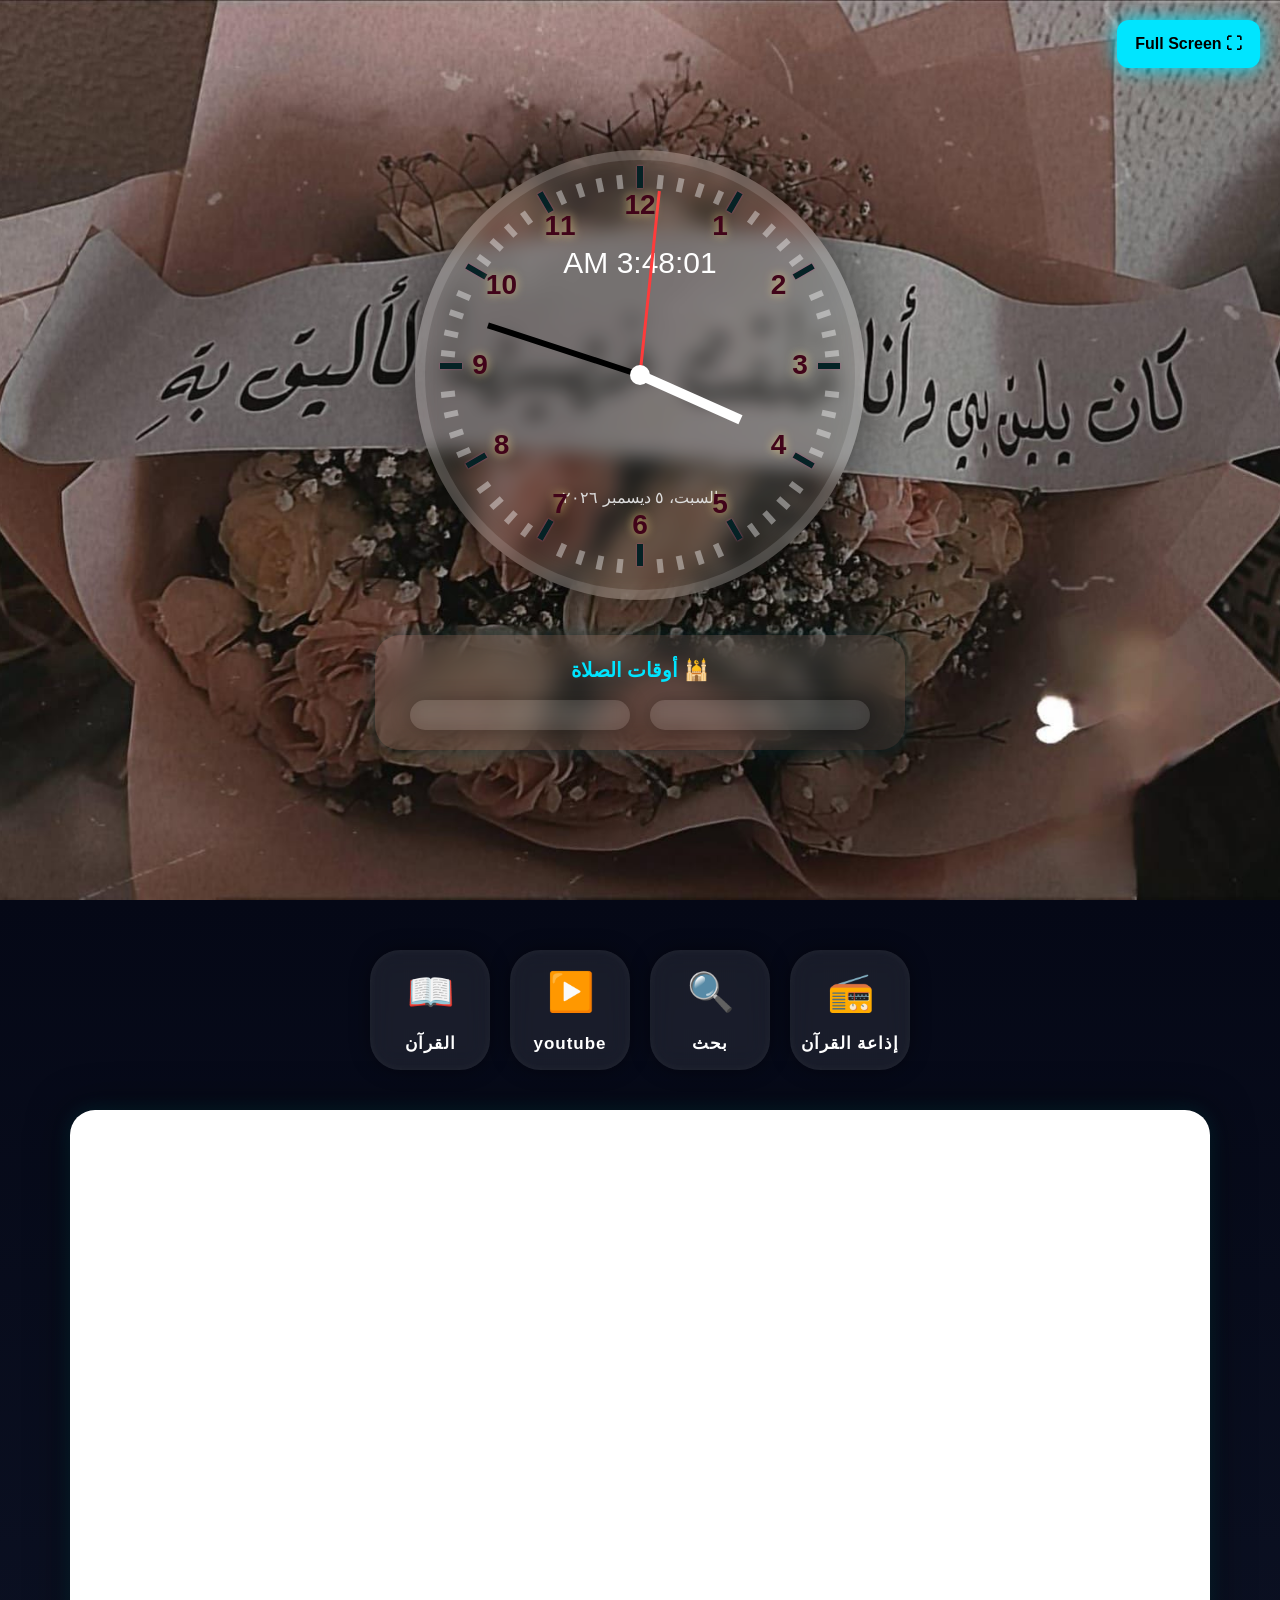
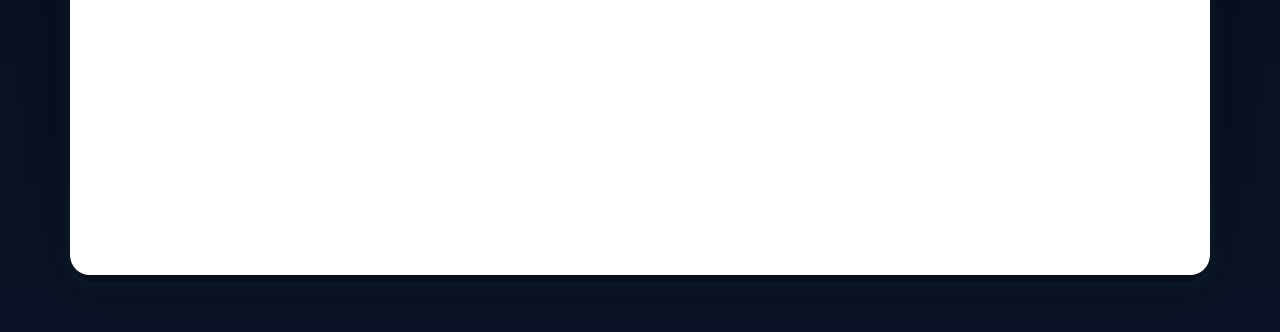
<file: index.html>
<!DOCTYPE html>
<html lang="ar" dir="rtl">

<head>
    <meta charset="UTF-8">
    <meta name="viewport" content="width=device-width, initial-scale=1.0">
    <title>ساعة مسجد ذكية</title>

    <link href="https://cdn.jsdelivr.net/npm/bootstrap@5.3.3/dist/css/bootstrap.min.css" rel="stylesheet">
    <link rel="stylesheet" href="clock.css">
     <link rel="icon" type="image/png" href="https://png.pngtree.com/png-vector/20230815/ourmid/pngtree-clock-icon-simple-flat-vector-png-image_9182653.png">
</head>

<body>

<section class="front">

    <button id="fullscreenBtn">⛶ Full Screen</button>

    <!-- الساعة -->
    <div class="clock" id="clock">

        <div class="digital" id="digital"></div>

        <div class="hand hour" id="hour"></div>
        <div class="hand minute" id="minute"></div>
        <div class="hand second" id="second"></div>

        <div class="center"></div>

        <div class="date" id="date"></div>
    </div>

    <!-- الصلاة -->
    <div class="prayer-box">

        <div class="prayer-title">🕌 أوقات الصلاة</div>

        <div class="prayer-row">

            <div class="prayer-card">
                <div id="nextPrayer"></div>
            </div>

            <div class="prayer-card">
                <div id="remainingTime"></div>
            </div>

        </div>

    </div>

</section>
<!-- التطبيقات -->
<section class="google">

    <div class="apps-bar">

        <button class="app-btn" onclick="openApp('radio')">
            <div class="icon">📻</div>
            <div class="title">إذاعة القرآن</div>
        </button>

        <button class="app-btn" onclick="openApp('search')">
            <div class="icon">🔍</div>
            <div class="title">بحث</div>
        </button>

        <button class="app-btn" onclick="openApp('youtube')">
            <div class="icon">▶️</div>
            <div class="title">youtube</div>
        </button>

        <button class="app-btn" onclick="openApp('quran')">
            <div class="icon">📖</div>
            <div class="title">القرآن</div>
        </button>

    </div>

    <div class="google-box">
        <iframe id="googleFrame" src="https://www.google.com/webhp?igu=1"></iframe>
    </div>

</section>

<script src="clock.js"></script>

</body>
</html>
</file>
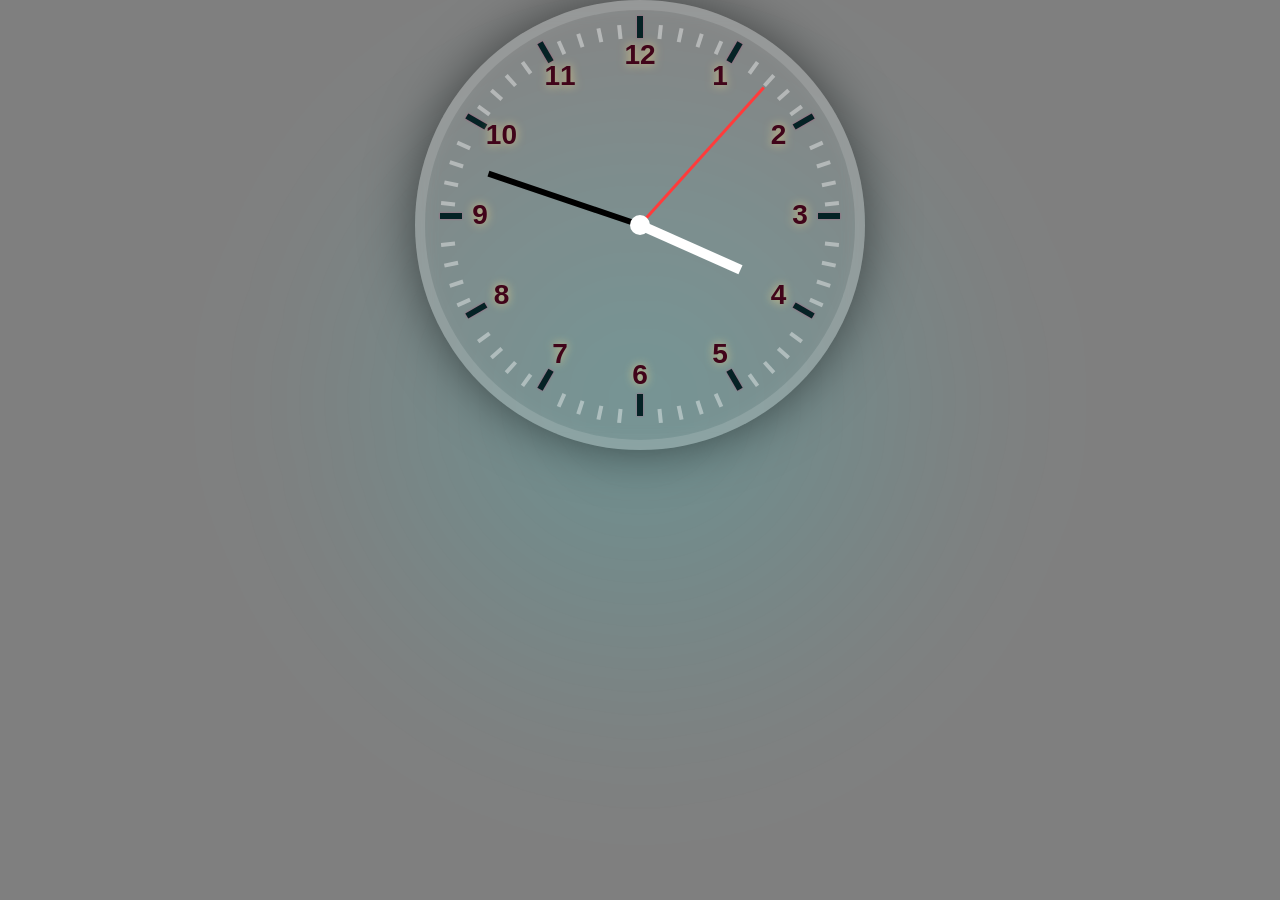
<file: clock.html>
<!DOCTYPE html>
<html lang="ar">
<head>
    <meta charset="UTF-8">
    <meta name="viewport" content="width=device-width, initial-scale=1.0">
    <title>ساعة حائط فخمة</title>

    <link rel="stylesheet" href="clock.css">
</head>

<body>

<div class="clock" id="clock">

    <!-- العقارب -->
    <div class="hand hour" id="hour"></div>
    <div class="hand minute" id="minute"></div>
    <div class="hand second" id="second"></div>

    <!-- مركز الساعة -->
    <div class="center"></div>

    <!-- التاريخ -->
    <div class="date" id="date"></div>

</div>

<script src="clock.js"></script>

</body>
</html>
</file>
<file: clock.css>
* {
    margin: 0;
    padding: 0;
    box-sizing: border-box;
}

body {
    font-family: Arial;
    min-height: 100vh;
    display: flex;
    flex-direction: column;
    align-items: center;
}

/* خلفية داكنة */
body::after {
    content: "";
    position: fixed;
    inset: 0;
    background: rgba(0,0,0,0.5);
    z-index: -2;
}

/* إضاءة نيون */
body::before {
    content: "";
    position: fixed;
    width: 800px;
    height: 800px;
    background: radial-gradient(circle, rgba(0,255,255,0.15), transparent 70%);
    filter: blur(60px);
    animation: move 8s infinite alternate ease-in-out;
    z-index: -1;
}

@keyframes move {
    from {
        transform: translate(-100px,-80px) scale(1);
    }

    to {
        transform: translate(120px,80px) scale(1.2);
    }
}

/* 🔥 القسم الأول (الساعة) */
.front {
    width: 100%;
    background-image: url("image.png");
    background-size: cover;
    background-position: center;
    background-repeat: no-repeat;
    min-height: 100vh;
    display: flex;
    flex-direction: column;
    justify-content: center;
    align-items: center;
    position: relative;
}

.google {
    min-height: 100vh;
}

/* زر الشاشة الكاملة */
#fullscreenBtn {
    position: absolute;
    top: 20px;
    right: 20px;
    padding: 12px 18px;
    border: none;
    border-radius: 12px;
    background: #00e5ff;
    color: black;
    font-weight: bold;
    cursor: pointer;
    box-shadow: 0 0 20px #00e5ff;
}

/* الساعة */
.clock {
    width: 450px;
    height: 450px;
    position: relative;
    border-radius: 50%;
    border: 10px solid rgba(255,255,255,0.15);
    background: rgba(255,255,255,0.05);
    backdrop-filter: blur(10px);
    box-shadow: 0 0 50px rgba(0,0,0,0.5), inset 0 0 20px rgba(255,255,255,0.05);
    /* حركة الساعة */
    animation: floatClock 4s ease-in-out infinite;
}

/* التحريك للأعلى والأسفل */
@keyframes floatClock {
    0% {
        transform: translateY(0px);
    }

    50% {
        transform: translateY(-20px);
    }

    100% {
        transform: translateY(0px);
    }
}

/* العقارب */
.hand {
    position: absolute;
    bottom: 50%;
    left: 50%;
    transform-origin: bottom;
}

.hour {
    width: 10px;
    height: 110px;
    background: white;
}

.minute {
    width: 6px;
    height: 160px;
    background: #000000;
}

.second {
    width: 3px;
    height: 185px;
    background: #ff3b3b;
}

/* مركز */
.center {
    width: 20px;
    height: 20px;
    background: white;
    border-radius: 50%;
    position: absolute;
    top: 50%;
    left: 50%;
    transform: translate(-50%,-50%);
}

/* الوقت */
.digital {
    position: absolute;
    top: 80px;
    left: 50%;
    transform: translateX(-50%);
    color: white;
    font-size: 30px;
}

/* التاريخ */
.date {
    position: absolute;
    bottom: 80px;
    left: 50%;
    transform: translateX(-50%);
    color: #ddd;
}

.prayer-row{
    display:flex;
    justify-content:center;
    gap:20px;
    flex-wrap:wrap;
    margin-top:15px;
}

.prayer-card{
    flex:1;
    min-width:220px;

    padding:15px;

    border-radius:20px;

    background:rgba(255,255,255,0.08);
    backdrop-filter:blur(10px);

    color:white;

    text-align:center;

    box-shadow:0 0 20px rgba(0,0,0,0.3);
}

/* 🔥 القسم الثاني (Google) */
.google {
    width: 100%;
    display: flex;
    justify-content: center;
    padding: 40px 0;
}

/* صندوق Google */
.google-box {
    width: 90%;
    max-width: 1100px;
}

#googleFrame {
    width: 100%;
    height: 100vh;
    border: none;
    border-radius: 20px;
    background: white;
    box-shadow: 0 0 40px rgba(0,0,0,0.6);
}

/* التدرجات */
.mark {
    position: absolute;
    width: 4px;
    height: 14px;
    background: white;
    left: 50%;
    top: 60%;
    transform-origin: center 0;
    opacity: 0.4;
}

.mark.big {
    height: 22px;
    width: 6px;
    opacity: 1;
    background: #052225;
    box-shadow: 0 0 2px #af517b;
}

/* الأرقام */
.number {
    position: absolute;
    color: #410419;
    font-size: 28px;
    font-weight: bold;
    transform: translate(-50%,-50%);
    text-shadow: 0 0 10px rgba(255,224,130,0.7);
}

/* ================= الصلاة القادمة ================= */
.prayer-box{

    margin-top:35px;
    padding:20px 35px;

    border-radius:25px;

    background:rgba(255,255,255,0.08);

    backdrop-filter:blur(12px);

    color:white;

    text-align:center;

    box-shadow:
    0 0 25px rgba(0,0,0,0.4),
    0 0 20px rgba(0,229,255,0.15);

    animation:floatPrayer 4s ease-in-out infinite;
}

.prayer-title{

    font-size:20px;

    margin-bottom:10px;

    color:#00e5ff;

    font-weight:bold;
}

.prayer-name{

font-size: 23px;

font-weight:bold;

margin-bottom:10px;
}

.remaining-time{

    font-size:22px;

    color:#ddd;
}

.iqama-time{

    margin-top:10px;

    font-size:20px;

    color:#00e5ff;

    font-weight:bold;
}
@keyframes floatPrayer{

    0%{
        transform:translateY(0px);
    }

    50%{
        transform:translateY(-8px);
    }

    100%{
        transform:translateY(0px);
    }
}

/* ================== التطبيقات ================== */

.apps-bar{
    width:100%;

    display:flex;
    justify-content:center;
    align-items:center;

    flex-wrap:wrap;

    gap:20px;

    margin-bottom:40px;
}

/* زر التطبيق */
.app-btn{
    width:120px;
    height:120px;

    border:none;
    border-radius:30px;

    background:rgba(255,255,255,0.08);

    backdrop-filter:blur(12px);

    color:white;

    cursor:pointer;

    display:flex;
    flex-direction:column;
    justify-content:center;
    align-items:center;

    transition:0.35s ease;

    box-shadow:
    0 0 20px rgba(0,0,0,0.4),
    inset 0 0 10px rgba(255,255,255,0.05);
}

/* الأيقونة */
.app-btn .icon{
    font-size:38px;
    margin-bottom:10px;
}

/* النص */
.app-btn .title{
    font-size:17px;
    font-weight:bold;

    letter-spacing:1px;
}

/* Hover */
.app-btn:hover{

    transform:
    translateY(-12px)
    scale(1.06);

    background:rgba(0,229,255,0.18);

    box-shadow:
    0 0 25px #00e5ff,
    0 0 50px rgba(0,229,255,0.4);
}

/* عند الضغط */
.app-btn:active{
    transform:scale(0.96);
}

/* ================== iframe ================== */

.google{
    width:100%;

    display:flex;
    flex-direction:column;
    align-items:center;

    padding:50px 20px;

    background:
    linear-gradient(
        to bottom,
        #050816,
        #0d1326
    );
}

/* صندوق العرض */
.google-box{
    width:92%;
    max-width:1200px;

    border-radius:25px;

    overflow:hidden;

    box-shadow:
    0 0 40px rgba(0,0,0,0.6),
    0 0 20px rgba(0,229,255,0.15);
}

/* iframe */
#googleFrame{
    width:100%;
    height:85vh;

    border:none;

    background:white;
}
</file>
